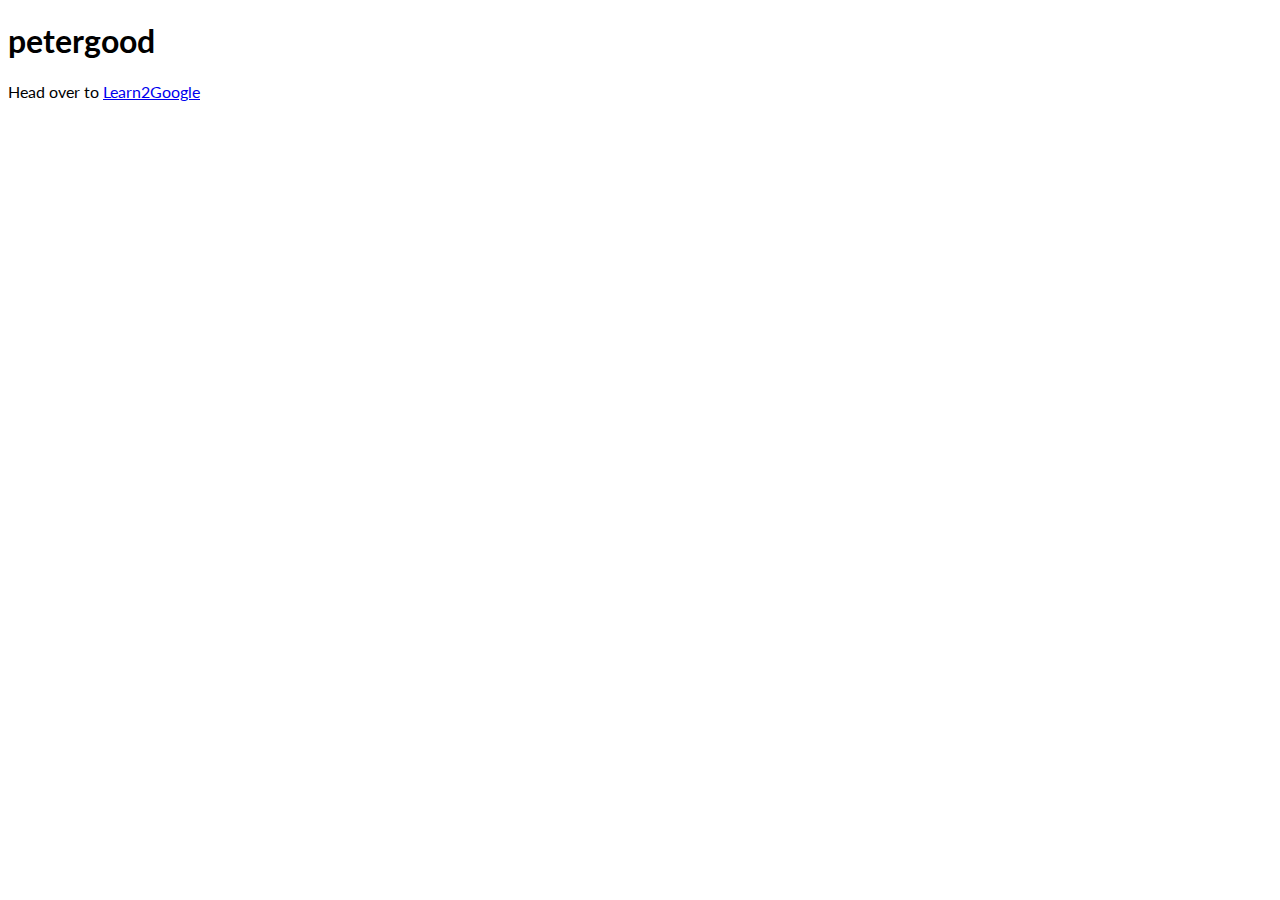
<file: index.html>
<!DOCTYPE html>
	<head>
		<title>PeterGood</title>
		<meta charset="utf-8">
		<link href='http://fonts.googleapis.com/css?family=Lato&subset=latin,latin-ext' rel='stylesheet' type='text/css'>
	</head>

	<body style="font-family: 'Lato', sans-serif;">
		<h1>petergood</h1>
		Head over to <a href="/learn2google">Learn2Google</a>
	</body>
</html>
</file>
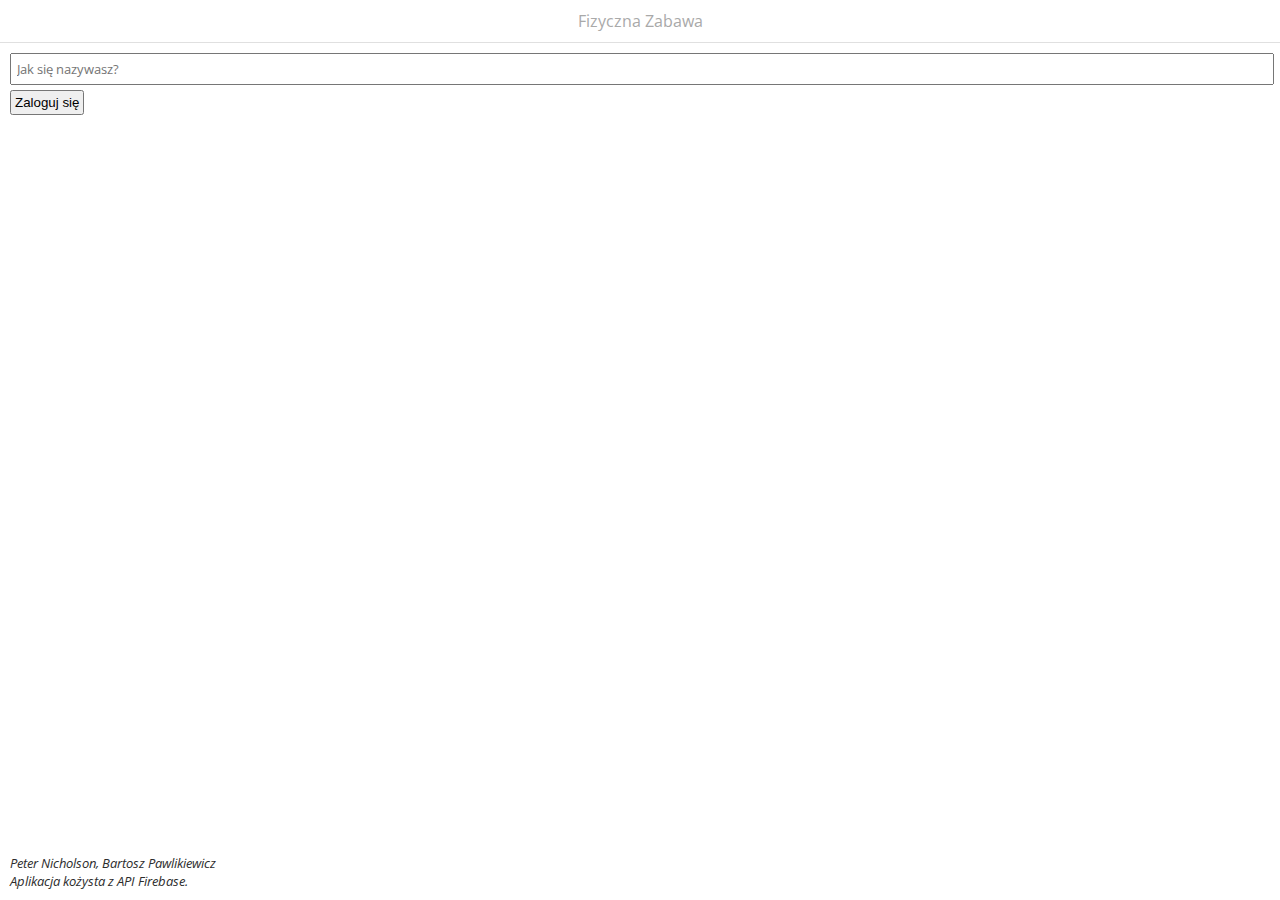
<file: gra/index.html>
<!DOCTYPE HTML>
	<head>
		<title>Gra planszowa</title>
		<meta charset="utf-8">
		<meta name="viewport" content="width=device-width, initial-scale=1">

		<script src="js/jquery.min.js"></script>
		<script src='https://cdn.firebase.com/js/client/2.0.4/firebase.js'></script>
		<script src="data/questions.js"></script>
		<script src="js/app.js"></script>
		<script src="js/input.js"></script>

		<link href='http://fonts.googleapis.com/css?family=Open+Sans' rel='stylesheet' type='text/css'>
		<link rel="stylesheet" href="css/main.css">
	</head>

	<body>
		<div id="header">Fizyczna Zabawa</div>

		<div id="login">
			<input id="username" placeholder="Jak się nazywasz?" />
			<button id="login-button">Zaloguj się</button>

			<div id="login-footer">
				Peter Nicholson, Bartosz Pawlikiewicz<br>
				Aplikacja kożysta z API Firebase.
			</div>
		</div>

		<div id="question-holder">
			<div class="question-title"></div>
			<div class="answer-holder"></div>
		</div>

		<div id="info">
			Czekaj na swoją kolejkę
		</div>
	</body>
</html>
</file>
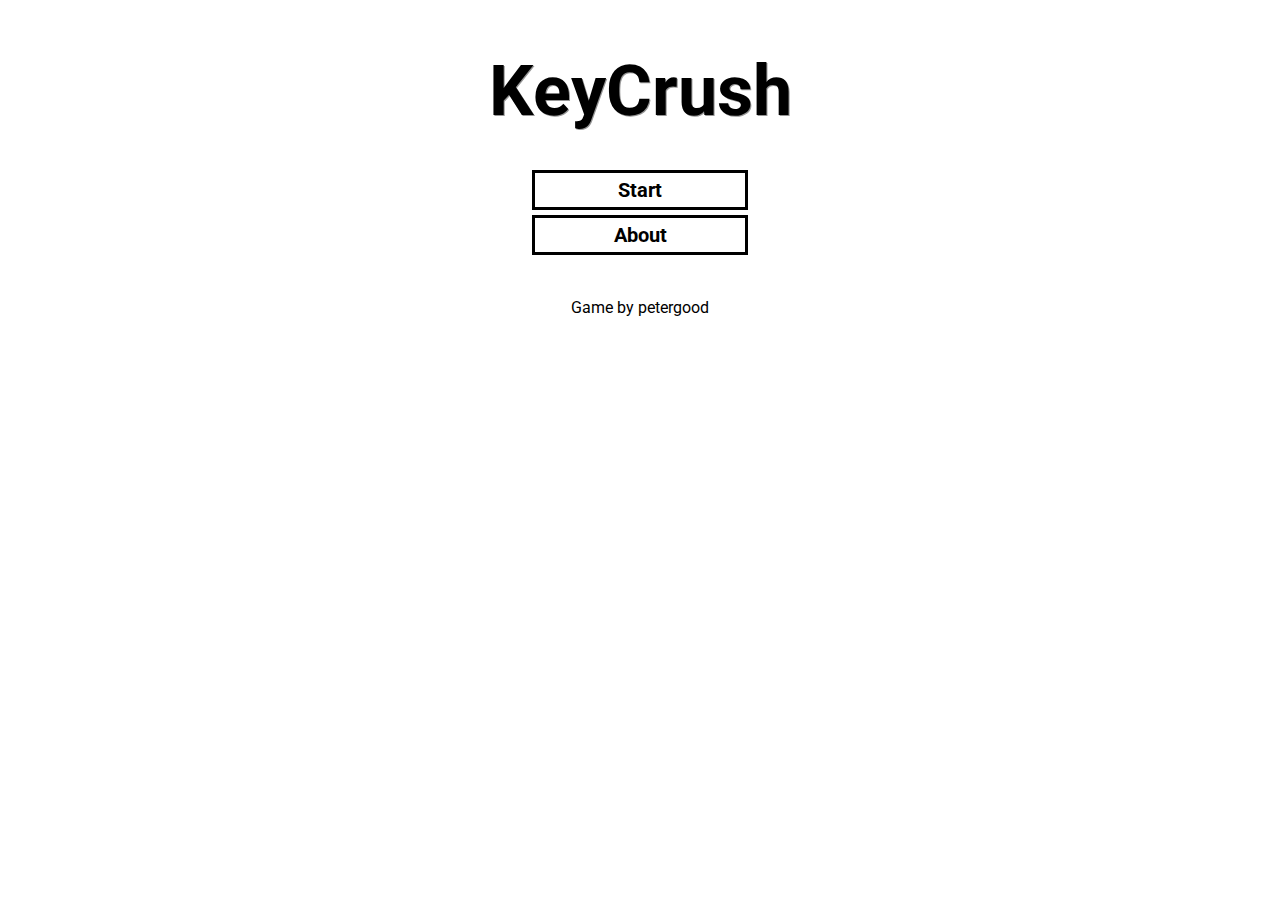
<file: keycrush/index.html>
<!DOCTYPE HTML>
	<head>
		<title>KeyCrush</title>
		<meta charset="utf-8">
		<link href='http://fonts.googleapis.com/css?family=Roboto' rel='stylesheet' type='text/css'>
		<link rel="stylesheet" href="css/style.css">
		<link rel="stylesheet" href="css/animations.css">
		<script src="js/jquery.min.js"></script>
		<script src="js/game.js"></script>
		<script src="js/event.js"></script>

		<script>
		  window.fbAsyncInit = function() {
		    FB.init({
		      appId      : '998070916887932',
		      xfbml      : true,
		      version    : 'v2.2'
		    });

		    function onLogin(response) {
			  if (response.status == 'connected') {
			    FB.api('/me?fields=first_name', function(data) {
			      var welcomeBlock = document.getElementById('welcome');
			      welcomeBlock.innerHTML = 'Hello, ' + data.first_name + '!';
			    });
			  }
			}

			FB.getLoginStatus(function(response) {
			  // Check login status on load, and if the user is
			  // already logged in, go directly to the welcome message.
			  if (response.status == 'connected') {
			    onLogin(response);
			  } else {
			    // Otherwise, show Login dialog first.
			    FB.login(function(response) {
			      onLogin(response);
			    }, {scope: 'user_friends, email'});
			  }
			});
		  };

		  (function(d, s, id){
		     var js, fjs = d.getElementsByTagName(s)[0];
		     if (d.getElementById(id)) {return;}
		     js = d.createElement(s); js.id = id;
		     js.src = "//connect.facebook.net/en_US/sdk.js";
		     fjs.parentNode.insertBefore(js, fjs);
		   }(document, 'script', 'facebook-jssdk'));
		</script>
	</head>

	<body>
		<div id="game" style="display: none">
			<div id="clock" style="position: fixed; font-size: 30px; font-weight: bold; left: 5px; top: 5px;">
				60
			</div>

			<div id="points" style="position: fixed; font-size: 30px; font-weight: bold; right: 5px; top: 5px;">
				0
			</div>

			<div class="grid-holder">
				<div class="box" x="1" y="3">
				</div>

				<div class="box" style="border-left: 0" x="2" y="3">
				</div>

				<div class="box" style="border-left: 0"  x="3" y="3">
				</div>

				<div class="box"  x="1" y="2">
				</div>

				<div class="box" style="border-left: 0"  x="2" y="2">
				</div>

				<div class="box" style="border-left: 0"  x="3" y="2">
				</div>

				<div class="box"  x="1" y="1">
				</div>

				<div class="box" style="border-left: 0"  x="2" y="1">
				</div>

				<div class="box" style="border-left: 0"  x="3" y="1">
				</div>
			</div>

			<div class="err-overlay">
				<div class="err-body">
					-10s
				</div>
			</div>

			<!--<div class="gameover-overlay">
				<div class="gameover-body animated infinite shake">
					Game Over!
				</div>
			</div>-->

			<div class="bottom-bar">
				<div style="width: 50%; margin: 0 auto;">
					<div style="width: calc(100% / 3); float: left; display: inline-block;">
						<div style="padding: 5px">
							<div class="key" id="q">Q</div>
						</div>
					</div>

					<div style="width: calc(100% / 3); float: left; display: inline-block;">
						<div style="padding: 5px">
							<div class="key" id="w">W</div>
						</div>
					</div>

					<div style="width: calc(100% / 3); float: left; display: inline-block;">
						<div style="padding: 5px">
							<div class="key" id="e">E</div>
						</div>
					</div>
				</div>
			</div>
		</div>

		<div class="gameover-menu">
			<div style="font-size: 50px; font-weight: bold; text-align: center;">Game Over!</div><br>
			You scored: <div style="display: inline-block" id="final-score"></div> points!<Br><br>

			<div class="button" id="restart">Play again</div>
			<div class="button" id="main-menu">Main menu</div>
		</div>

		<div id="menu">
			<div id="welcome" style="position: fixed; top: 5px; left: 5px; font-size: 12px;"></div>

			<div class="menu-container" id="main">
				<div style="font-size: 70px; font-weight: bold; text-shadow: 1px 1px 0px rgba(150, 150, 150, 1);">KeyCrush</div><br><br>

				<div class="button" id="start">Start</div>
				<div class="button" id="about">About</div><br><br>

				Game by petergood
			</div>

			<div class="menu-container" id="about-menu" style="display: none; font-size: 20px;">
				KeyCrush is a game all about speed. Press the key, which is under the black box. Only use these keys:<Br><br>

				<div class="key">Q</div>
				<div class="key">W</div>
				<div class="key">E</div><br><Br>

				You only have 60 seconds to pass as many black boxes as possible. For every mistake, you loose 10 seconds. Good luck!

				<br><br><br>

				<div class="button" id="back">Back</div>
			</div>
		</div>
	</body>
</html>
</file>
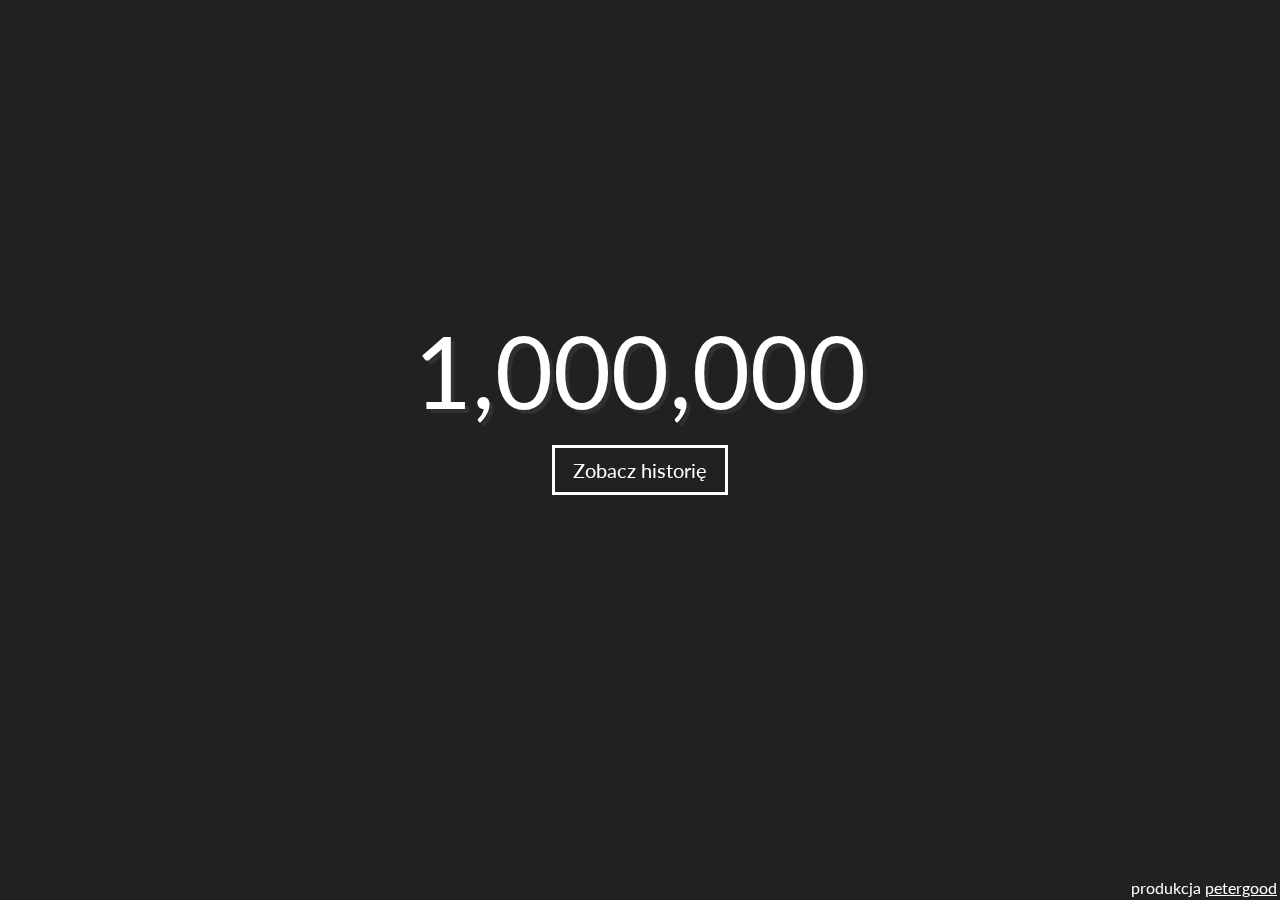
<file: mpc/index.html>
<!DOCTYPE HTML>
	<head>
		<title>1,000,000 - MPCForum.pl</title>
		<meta charset="utf-8">
		<link rel="stylesheet" type="text/css" href="css/style.css" media="screen" />
		<link href="http://maxcdn.bootstrapcdn.com/font-awesome/4.2.0/css/font-awesome.min.css" rel="stylesheet">
		<script src="js/jquery.min.js"></script>
		<script src="js/main.js"></script>
		<script>
		  (function(i,s,o,g,r,a,m){i['GoogleAnalyticsObject']=r;i[r]=i[r]||function(){
		  (i[r].q=i[r].q||[]).push(arguments)},i[r].l=1*new Date();a=s.createElement(o),
		  m=s.getElementsByTagName(o)[0];a.async=1;a.src=g;m.parentNode.insertBefore(a,m)
		  })(window,document,'script','//www.google-analytics.com/analytics.js','ga');

		  ga('create', 'UA-42478359-6', 'auto');
		  ga('send', 'pageview');

		</script>
	</head>

	<body>
		<div class="container-home" id="home">
			<div style="font-size: 100px; margin-top: 10px; text-shadow: 4px 4px 0px #303030" id="million">1,000,000</div>
			<div class="button" id="start">Zobacz historię</div>
		</div>

		<div class="container" id="history" style="display: none">
			<div style="font-size: 70px; margin-top: 10px; text-shadow: 4px 4px 0px #303030" id="million">1,000,000</div><br><br>

			<div target="http://mpcforum.pl" class="box" style="background: url('img/2014.PNG')"><div class="overlay"></div><div class="label">2014</div></div>
			<div target="http://web.archive.org/web/20120603145550/http://www.mpcforum.pl/" class="box" style="background: url('img/2012.PNG')"><div class="overlay"></div><div class="label">2012</div></div>
			<div target="http://web.archive.org/web/20110311190149/http://www.mpcforum.pl/" class="box" style="background: url('img/2011.PNG')"><div class="overlay"></div><div class="label">2011</div></div>
			<div target="http://web.archive.org/web/20100628204802/http://www.mpcforum.pl/" class="box" style="background: url('img/2010.PNG')"><div class="overlay"></div><div class="label">2010</div></div>
			<div target="http://web.archive.org/web/20080514000923/http://www.mpcforum.pl/" class="box" style="background: url('img/2008.PNG')"><div class="overlay"></div><div class="label">2008 (brak stylu CSS)</div></div>
			<div target="http://web.archive.org/web/20070704044529/http://www.mpcforum.pl/#" class="box" style="background: url('img/2007.PNG')"><div class="overlay"></div><div class="label">2007</div></div>
			<div target="http://web.archive.org/web/20061115003634/http://www.mpcforum.pl/" class="box" style="background: url('img/2006.PNG')"><div class="overlay"></div><div class="label">2006</div></div>

			<br>
			<div style="font-size: 70px; margin-top: 10px; text-shadow: 4px 4px 0px #303030; display: none" id="zero">0</div><br><br><br>
		</div>

		<div class="fotter">produkcja <a href="http://www.mpcforum.pl/user/986537-blegger/" target="_blank">petergood</a></div>

		<div class="overlay-page"></div>
		<div class="browser">
			<iframe></iframe>
			<div id="loading">
				<i class="fa fa-cog fa-spin"></i>
			</div>
		</div>
	</body>
</html>
</file>
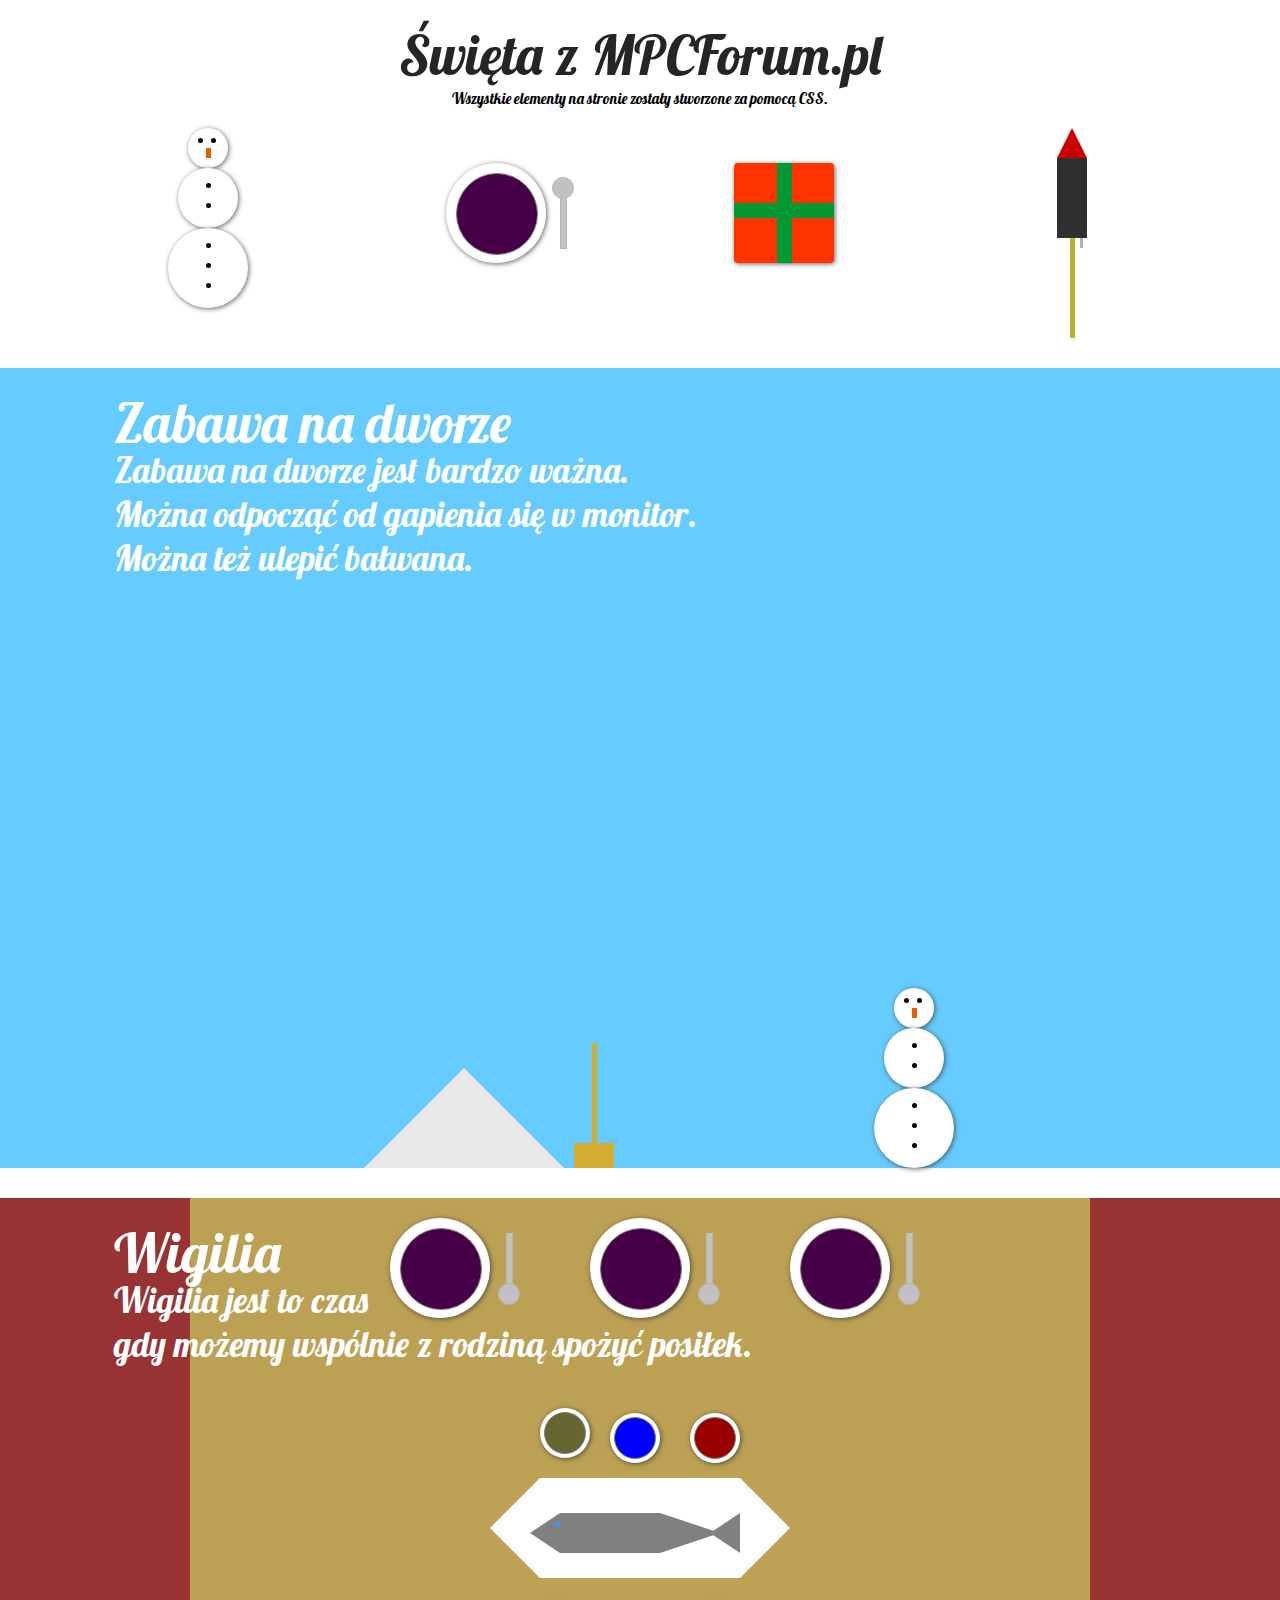
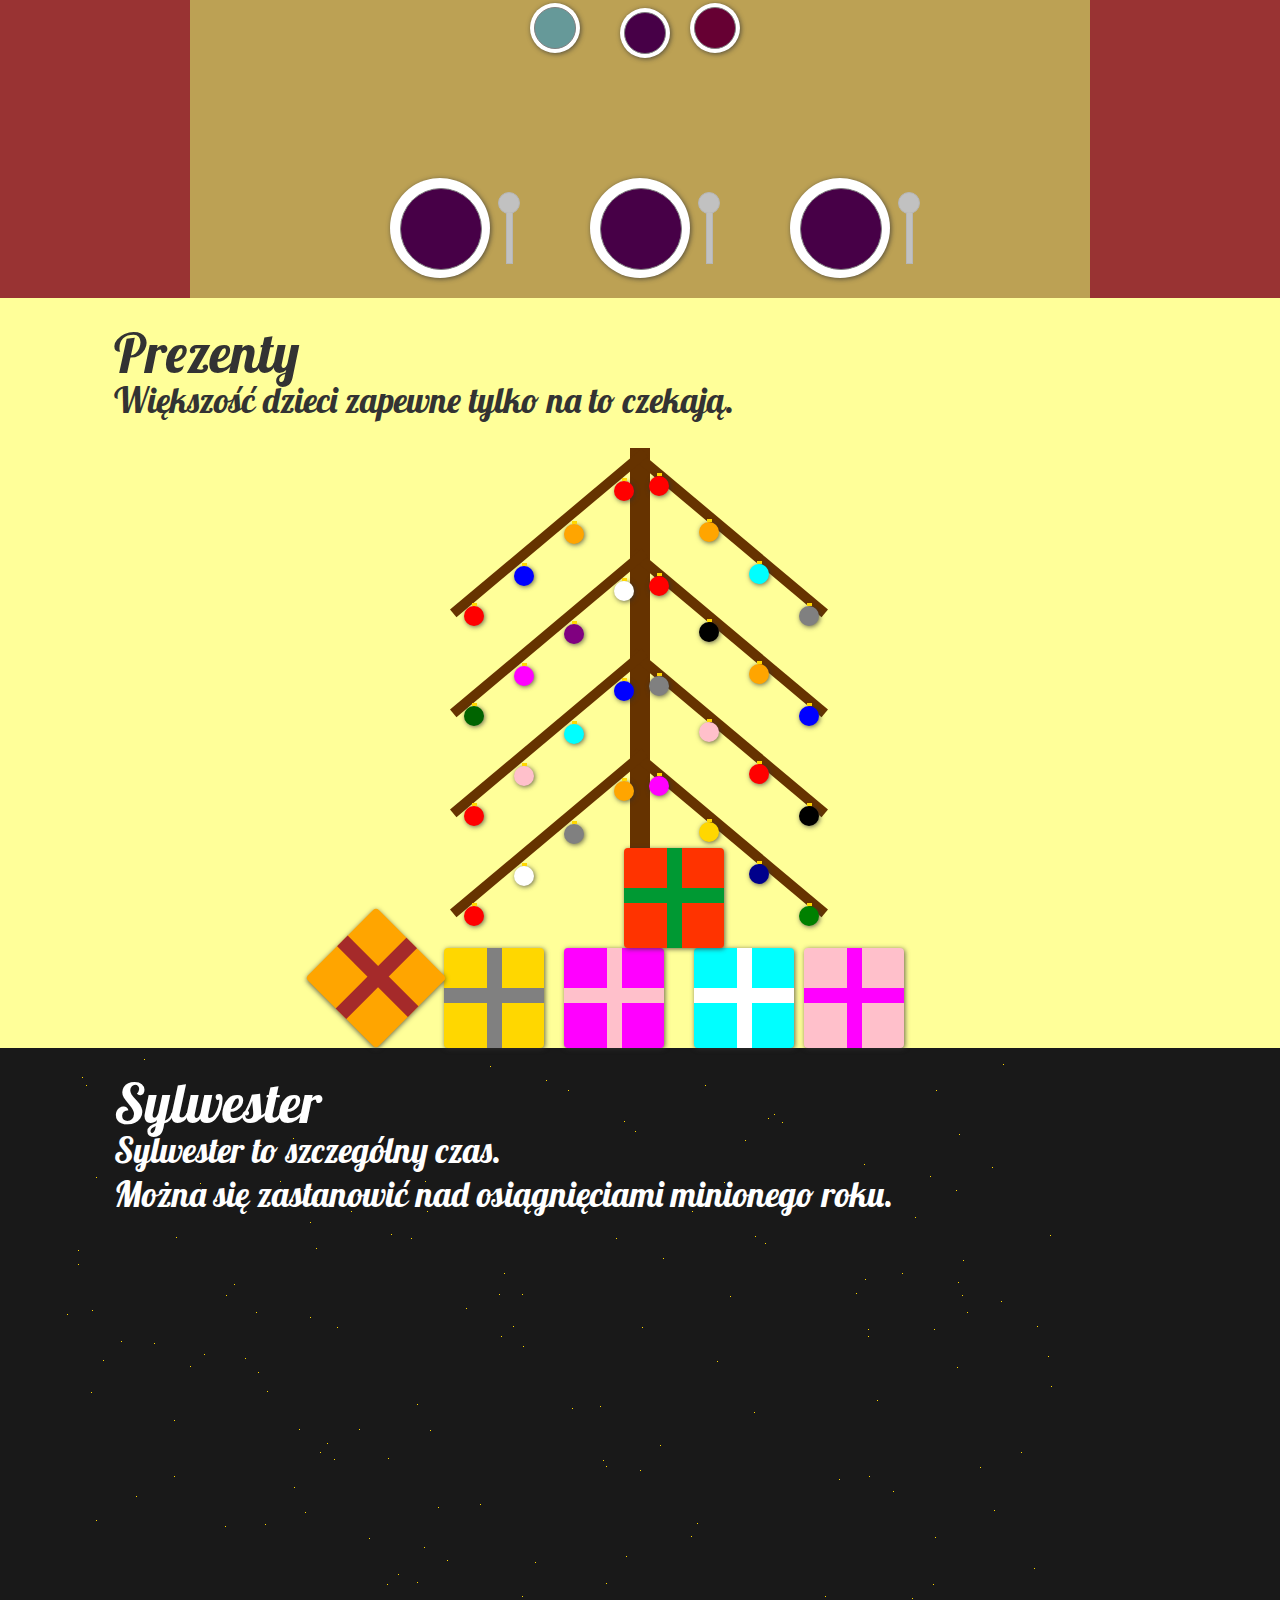
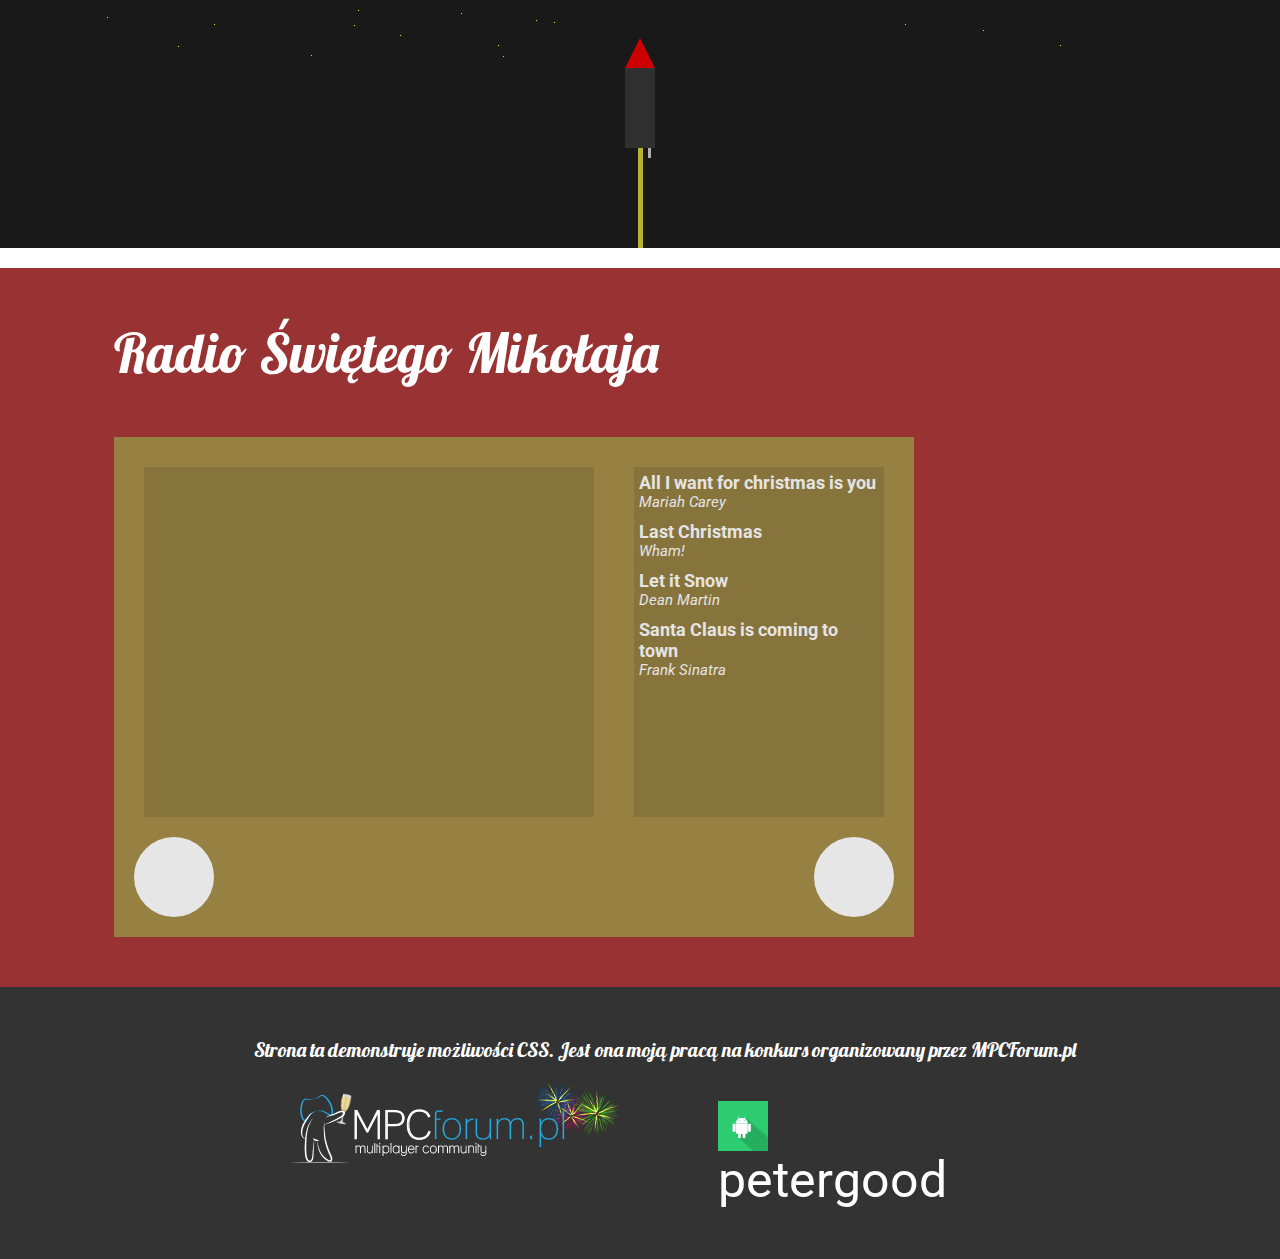
<file: mpc_christmas/index.html>
<!DOCTYPE HTML>
    <head>
        <title>Święta z MPCForum.pl!</title>
        <meta charset="utf-8">   
        <link href='http://fonts.googleapis.com/css?family=Roboto:100' rel='stylesheet' type='text/css'>
        <link href='http://fonts.googleapis.com/css?family=Lobster' rel='stylesheet' type='text/css'>
        <link href="css/style.css" rel="stylesheet">
        <link href="css/snowman.css" rel="stylesheet">
        <link href="css/bowl.css" rel="stylesheet">
        <link href="css/present.css" rel="stylesheet">
        <link href="css/firework.css" rel="stylesheet">
        <link href="css/snowman-scene.css" rel="stylesheet">
        <link href="css/soup-scene.css" rel="stylesheet">
        <link href="css/presents-scene.css" rel="stylesheet">
        <link href="css/firework-scene.css" rel="stylesheet">
        <link href="css/player.css" rel="stylesheet">
        <link href="css/sweet-alert.css" rel="stylesheet">
        
        <script src="js/jquery.min.js"></script>
        <script src="js/star_generator.js"></script>
        <script src="js/player.js"></script>
        <!-- DISABLED SWEET ALERT -->
        <!--<script src="js/sweet-alert.min.js"></script>-->
        <!--<script src="js/screen_checker.js"></script>-->
    </head>

    <body>
        <div class="title">Święta z MPCForum.pl</div>
        <div style="text-align: center; margin-bottom: 20px; font-size: 15px;font-family: 'Lobster', cursive;">Wszystkie elementy na stronie zostały stworzone za pomocą CSS.</div>
        
        <div class="container">
            <div class="block">
                <div class="ball ball3">
                    <div class="button" style="top: 10px; left: 10px; float: left;"></div>
                    <div class="button" style="top: 10px; left: 5px;"></div>
                    <div class="carrot"></div>
                </div>
                <!--<div class="twig-left"></div>
                <div class="twig-right"></div>-->
                <div class="ball ball2">
                    <div class="button" style="top: 15px;"></div>
                    <div class="button" style="top: 30px;"></div>
                </div>
                <div class="ball ball1">
                    <div class="button" style="top: 15px;"></div>
                    <div class="button" style="top: 30px;"></div>
                    <div class="button" style="top: 45px;"></div>
                </div>
            </div>
            
            <div class="block">
                <div class="spoon-holder">
                    <div class="spoon"></div>
                    <div class="handle"></div>
                </div>
                
                <div class="bowl">
                    <div class="soup"></div>
                </div>
            </div>
            
            <div class="block">
                <div class="present">
                    <div class="band-vertical"></div>
                    <div class="band-horizontal"></div>
                </div>
            </div>
            
            <div class="block">
                <div class="firework-holder">
                    <div class="top"></div>
                    <div class="firework"></div>
                    <div class="fuse"></div>
                    <div class="stick"></div>
                </div>
            </div>
            
            <div style="clear: both;"></div>
        </div>
        
        <div id="snowman-scene" class="container" style="margin-top: 30px; background-color: #66CCFF; width: 100%; min-width: 1152px; margin-bottom: 20px; height: 800px;">
            <div class="container">
                <div class="title-scene" style="margin-top: 20px;">Zabawa na dworze</div>
                <div class="content-scene" style="margin-top: 80px;">Zabawa na dworze jest bardzo ważna.<br> Można odpocząć od gapienia się w monitor.<br> Można też ulepić bałwana. </div>
                
                <!--<div class="bough"></div>
                
                <div class="bauble-holder" style="margin-top: 190px; margin-left: 160px;">
                    <div class="clip"></div>
                    <div class="bauble" style="background-color: magenta"></div>
                </div>
                
                <div class="bauble-holder" style="margin-top: 150px; margin-left: 400px;">
                    <div class="clip"></div>
                    <div class="bauble"></div>
                </div>
                
                <div class="bauble-holder" style="margin-top: 170px; margin-left: 280px;">
                    <div class="clip"></div>
                    <div class="bauble" style="background-color: green"></div>
                </div>
                
                <div class="bauble-holder" style="margin-top: 130px; margin-left: 510px;">
                    <div class="clip"></div>
                    <div class="bauble" style="background-color: blue"></div>
                </div>
                
                <div class="bauble-holder" style="margin-top: 110px; margin-left: 620px;">
                    <div class="clip"></div>
                    <div class="bauble" style="background-color: orange"></div>
                </div>
                
                <div class="bauble-holder" style="margin-top: 90px; margin-left: 730px;">
                    <div class="clip"></div>
                    <div class="bauble" style="background-color: pink"></div>
                </div>
                
                <div class="trunk">
                    <div class="hollow"></div>
                </div>-->
                
                <div class="snowman-holder">
                    <div class="ball ball3">
                        <div class="button" style="top: 10px; left: 10px; float: left;"></div>
                        <div class="button" style="top: 10px; left: 5px;"></div>
                        <div class="carrot"></div>
                    </div>
                    <!--<div class="twig-left"></div>
                    <div class="twig-right"></div>-->
                    <div class="ball ball2">
                        <div class="button" style="top: 15px;"></div>
                        <div class="button" style="top: 30px;"></div>
                    </div>
                    <div class="ball ball1">
                        <div class="button" style="top: 15px;"></div>
                        <div class="button" style="top: 30px;"></div>
                        <div class="button" style="top: 45px;"></div>
                    </div>
                </div>
                
                <div class="snow-drift"></div>
                
                <div class="spade-holder">
                    <div class="handle"></div>
                    <div class="spade"></div>
                </div>
                
                <div style="clear: both;"></div>
            </div>
        </div>
        
        <div id="soup-scene" class="container" style="margin-top: 30px; background-color: #993333; width: 100%; min-width: 1152px; margin-bottom: 0px;">
            <div class="container">
                <div class="title-scene" style="margin-top: 20px">Wigilia</div>
                <div class="content-scene" style="margin-top: 80px">Wigilia jest to czas<br> gdy możemy wspólnie z rodziną spożyć posiłek.</div>
                
                <div class="table">
                    <div class="fish-dish-holder">
                        <div class="dish-end-left"></div>
                        <div class="dish">
                            <div class="fish-holder">
                                <div class="eye"></div>
                                <div class="head"></div>
                                <div class="body"></div>
                                <div class="back"></div>
                                <div class="tail"></div>
                            </div>
                        </div>
                        <div class="dish-end-right"></div>
                    </div>
                    
                    <div class="small-bowl" style="margin-top: 210px; margin-left: 350px">
                        <div class="small-soup" style="background-color: #666633"></div>
                    </div>
                    
                    <div class="small-bowl" style="margin-top: 215px; margin-left: 420px">
                        <div class="small-soup" style="background-color: blue"></div>
                    </div>
                    
                    <div class="small-bowl" style="margin-top: 405px; margin-left: 500px">
                        <div class="small-soup" style="background-color: #660033"></div>
                    </div>
                    
                    
                    <div class="small-bowl" style="margin-top: 215px; margin-left: 500px">
                        <div class="small-soup" style="background-color: #990000"></div>
                    </div>
                    
                    <div class="small-bowl" style="margin-top: 410px; margin-left: 430px">
                        <div class="small-soup" style="background-color: "></div>
                    </div>
                    
                    <div class="small-bowl" style="margin-top: 405px; margin-left: 340px">
                        <div class="small-soup" style="background-color: #669999"></div>
                    </div>
                    
                    <div class="bowl-holder" style="top: 580px; left: 600px">
                        <div class="spoon-holder" style="margin: 0; position: relative; float: right; margin-top: 15px">
                            <div class="spoon"></div>
                            <div class="handle"></div>
                        </div>

                        <div class="bowl" style="margin: 0">
                            <div class="soup"></div>
                        </div>    
                    </div>
                    
                    <div class="bowl-holder" style="top: 480px; left: 400px">
                        <div class="spoon-holder" style="margin: 0; position: relative; float: right; margin-top: 15px">
                            <div class="spoon"></div>
                            <div class="handle"></div>
                        </div>

                        <div class="bowl" style="margin: 0">
                            <div class="soup"></div>
                        </div>    
                    </div>
                    
                    <div class="bowl-holder" style="top: 380px; left: 200px">
                        <div class="spoon-holder" style="margin: 0; position: relative; float: right; margin-top: 15px">
                            <div class="spoon"></div>
                            <div class="handle"></div>
                        </div>

                        <div class="bowl" style="margin: 0">
                            <div class="soup"></div>
                        </div>    
                    </div>
                    
                    <div class="bowl-holder" style="top: -280px; left: 600px">
                        <div class="spoon-holder" style="margin: 0; position: relative; float: right; margin-top: 15px">
                            <div class="handle"></div>
                            <div class="spoon"></div>
                        </div>

                        <div class="bowl" style="margin: 0">
                            <div class="soup"></div>
                        </div>    
                    </div>
                    
                    <div class="bowl-holder" style="top: -380px; left: 400px">
                        <div class="spoon-holder" style="margin: 0; position: relative; float: right; margin-top: 15px">
                            <div class="handle"></div>
                            <div class="spoon"></div>
                        </div>

                        <div class="bowl" style="margin: 0">
                            <div class="soup"></div>
                        </div>    
                    </div>
                    
                    <div class="bowl-holder" style="top: -480px; left: 200px">
                        <div class="spoon-holder" style="margin: 0; position: relative; float: right; margin-top: 15px">
                            <div class="handle"></div>
                            <div class="spoon"></div>
                        </div>

                        <div class="bowl" style="margin: 0">
                            <div class="soup"></div>
                        </div>    
                    </div>
                </div>
            </div>
        </div>
        
        <div id="presents-scene" class="container" style="margin-top: 0px; background-color: #FFFF99; width: 100%; min-width: 1152px; margin-bottom:0px;">
            <div class="container">
                
                <div class="title-scene" style="margin-top: 20px; color: #333333">Prezenty</div>
                <div class="content-scene" style="margin-top: 80px; color: #333333">Większość dzieci zapewne tylko na to czekają.</div>
                
                <div style="position: relative; height: 150px;"></div>
                
                <!--<div class="window">
                    <div class="divider-horizontal"></div>
                    <div class="divider-vertical"></div>
                </div>-->
                
                <!--<div class="window" style="left: 998px;">
                    <div class="divider-horizontal"></div>
                    <div class="divider-vertical"></div>
                </div>-->
                
                <div class="branch" style="margin-left: 540px; margin-top: 80px; transform: rotate(40deg)"></div>
                <div class="branch" style="margin-left: 540px; margin-top: 180px; transform: rotate(40deg)"></div>
                <div class="branch" style="margin-left: 540px; margin-top: 280px; transform: rotate(40deg)"></div>
                <div class="branch" style="margin-left: 540px; margin-top: 380px; transform: rotate(40deg)"></div>
                
                <div class="branch" style="margin-left: 360px; margin-top: 80px; transform: rotate(140deg)"></div>
                <div class="branch" style="margin-left: 360px; margin-top: 180px; transform: rotate(140deg)"></div>
                <div class="branch" style="margin-left: 360px; margin-top: 280px; transform: rotate(140deg)"></div>
                <div class="branch" style="margin-left: 360px; margin-top: 380px; transform: rotate(140deg)"></div>
                
                <!-- LEFT SIDE -->
                <div class="bauble-holder" style="margin-top: 155px; margin-left: 400px;">
                    <div class="clip"></div>
                    <div class="bauble"></div>
                </div>
                
                <div class="bauble-holder" style="margin-top: 115px; margin-left: 450px;">
                    <div class="clip"></div>
                    <div class="bauble" style="background-color: blue"></div>
                </div>
                
                <div class="bauble-holder" style="margin-top: 73px; margin-left: 500px;">
                    <div class="clip"></div>
                    <div class="bauble" style="background-color: orange"></div>
                </div>
                
                <div class="bauble-holder" style="margin-top: 30px; margin-left: 550px;">
                    <div class="clip"></div>
                    <div class="bauble" style="background-color: red"></div>
                </div>
                
                
                <div class="bauble-holder" style="margin-top: 255px; margin-left: 400px;">
                    <div class="clip"></div>
                    <div class="bauble" style="background-color: darkgreen"></div>
                </div>
                
                <div class="bauble-holder" style="margin-top: 215px; margin-left: 450px;">
                    <div class="clip"></div>
                    <div class="bauble" style="background-color: magenta"></div>
                </div>
                
                <div class="bauble-holder" style="margin-top: 173px; margin-left: 500px;">
                    <div class="clip"></div>
                    <div class="bauble" style="background-color: purple"></div>
                </div>
                
                <div class="bauble-holder" style="margin-top: 130px; margin-left: 550px;">
                    <div class="clip"></div>
                    <div class="bauble" style="background-color: white"></div>
                </div>
                
                
                <div class="bauble-holder" style="margin-top: 355px; margin-left: 400px;">
                    <div class="clip"></div>
                    <div class="bauble"></div>
                </div>
                
                <div class="bauble-holder" style="margin-top: 315px; margin-left: 450px;">
                    <div class="clip"></div>
                    <div class="bauble" style="background-color: pink"></div>
                </div>
                
                <div class="bauble-holder" style="margin-top: 273px; margin-left: 500px;">
                    <div class="clip"></div>
                    <div class="bauble" style="background-color: aqua"></div>
                </div>
                
                <div class="bauble-holder" style="margin-top: 230px; margin-left: 550px;">
                    <div class="clip"></div>
                    <div class="bauble" style="background-color: blue"></div>
                </div>
                
                
                <div class="bauble-holder" style="margin-top: 455px; margin-left: 400px;">
                    <div class="clip"></div>
                    <div class="bauble"></div>
                </div>
                
                <div class="bauble-holder" style="margin-top: 415px; margin-left: 450px;">
                    <div class="clip"></div>
                    <div class="bauble" style="background-color: white"></div>
                </div>
                
                <div class="bauble-holder" style="margin-top: 373px; margin-left: 500px;">
                    <div class="clip"></div>
                    <div class="bauble" style="background-color: gray"></div>
                </div>
                
                <div class="bauble-holder" style="margin-top: 330px; margin-left: 550px;">
                    <div class="clip"></div>
                    <div class="bauble" style="background-color: orange"></div>
                </div>
                
                
                <!-- RIGHT SIDE -->
                <div class="bauble-holder" style="margin-top: 25px; margin-left: 585px;">
                    <div class="clip"></div>
                    <div class="bauble"></div>
                </div>
                
                <div class="bauble-holder" style="margin-top: 71px; margin-left: 635px;">
                    <div class="clip"></div>
                    <div class="bauble" style="background-color: orange"></div>
                </div>
                
                <div class="bauble-holder" style="margin-top: 113px; margin-left: 685px;">
                    <div class="clip"></div>
                    <div class="bauble" style="background-color: aqua"></div>
                </div>
                
                <div class="bauble-holder" style="margin-top: 155px; margin-left: 735px;">
                    <div class="clip"></div>
                    <div class="bauble" style="background-color: grey"></div>
                </div>
                
                
                <div class="bauble-holder" style="margin-top: 125px; margin-left: 585px;">
                    <div class="clip"></div>
                    <div class="bauble"></div>
                </div>
                
                <div class="bauble-holder" style="margin-top: 171px; margin-left: 635px;">
                    <div class="clip"></div>
                    <div class="bauble" style="background-color: black"></div>
                </div>
                
                <div class="bauble-holder" style="margin-top: 213px; margin-left: 685px;">
                    <div class="clip"></div>
                    <div class="bauble" style="background-color: orange"></div>
                </div>
                
                <div class="bauble-holder" style="margin-top: 255px; margin-left: 735px;">
                    <div class="clip"></div>
                    <div class="bauble" style="background-color: blue"></div>
                </div>
                
                
                <div class="bauble-holder" style="margin-top: 225px; margin-left: 585px;">
                    <div class="clip"></div>
                    <div class="bauble" style="background-color: grey"></div>
                </div>
                
                <div class="bauble-holder" style="margin-top: 271px; margin-left: 635px;">
                    <div class="clip"></div>
                    <div class="bauble" style="background-color: pink"></div>
                </div>
                
                <div class="bauble-holder" style="margin-top: 313px; margin-left: 685px;">
                    <div class="clip"></div>
                    <div class="bauble" style="background-color: red"></div>
                </div>
                
                <div class="bauble-holder" style="margin-top: 355px; margin-left: 735px;">
                    <div class="clip"></div>
                    <div class="bauble" style="background-color: black"></div>
                </div>
                
                
                <div class="bauble-holder" style="margin-top: 325px; margin-left: 585px;">
                    <div class="clip"></div>
                    <div class="bauble" style="background-color: magenta"></div>
                </div>
                
                <div class="bauble-holder" style="margin-top: 371px; margin-left: 635px;">
                    <div class="clip"></div>
                    <div class="bauble" style="background-color: gold"></div>
                </div>
                
                <div class="bauble-holder" style="margin-top: 413px; margin-left: 685px;">
                    <div class="clip"></div>
                    <div class="bauble" style="background-color: darkblue"></div>
                </div>
                
                <div class="bauble-holder" style="margin-top: 455px; margin-left: 735px;">
                    <div class="clip"></div>
                    <div class="bauble" style="background-color: green"></div>
                </div>

                
                <div class="christmas-tree-trunk"></div>
                
                <div class="present" style="position: absolute; margin-top: -100px; margin-left: 500px; background-color: magenta">
                    <div class="band-vertical" style="background-color: pink"></div>
                    <div class="band-horizontal" style="background-color: pink"></div>
                </div>
                
                <div class="present" style="position: absolute; margin-top: -100px; margin-left: 380px; background-color: gold">
                    <div class="band-vertical" style="background-color: grey"></div>
                    <div class="band-horizontal" style="background-color: grey"></div>
                </div>
                
                <div class="present" style="position: absolute; margin-top: -100px; margin-left: 630px; background-color: aqua">
                    <div class="band-vertical" style="background-color: white"></div>
                    <div class="band-horizontal" style="background-color: white"></div>
                </div>
                
                <div class="present" style="position: absolute; margin-top: -120px; margin-left: 262px; transform: rotate(45deg); background-color: orange">
                    <div class="band-vertical" style="background-color: brown"></div>
                    <div class="band-horizontal" style="background-color: brown"></div>
                </div>
                
                <div class="present" style="position: absolute; margin-top: -200px; margin-left: 560px;">
                    <div class="band-vertical"></div>
                    <div class="band-horizontal"></div>
                </div>
                
                <div class="present" style="position: absolute; margin-top: -100px; margin-left: 740px; background-color: pink">
                    <div class="band-vertical" style="background-color: magenta"></div>
                    <div class="band-horizontal" style="background-color: magenta"></div>
                </div>
            </div>
        </div>
        
        <div id="firework-scene" class="container" style="margin-top: 0px; background-color: #191919; width: 100%; min-width: 1152px; margin-bottom: 20px; height: 800px;">
            <div class="container" id="star-container">
                <div class="title-scene" style="margin-top: 20px;">Sylwester</div>
                <div class="content-scene" style="margin-top: 80px">Sylwester to szczególny czas.<br> Można się zastanowić nad osiągnięciami minionego roku.</div>
                
                <div class="firework-holder" style="position: relative; top: 590px;">
                    <div class="top"></div>
                    <div class="firework"></div>
                    <div class="fuse" style="left: 432px"></div>
                    <div class="stick"></div>
                </div>
            </div>
        </div>
        
        <div id="player-scene" class="container" style="margin-top: 0px; background-color: #993333; width: 100%; min-width: 1152px; padding: 50px 0 50px 0">
            <div class="container">
                <div class="player-header">Radio Świętego Mikołaja</div>
                
                <div class="player">
                    <div class="panel" id="yt-holder" style="margin-left: 30px; width: 450px;">
                    </div>
                    
                    <div class="panel" style="margin-left: 520px; width: 250px; overflow: auto">
                        <div class="list-item" yt-id="yXQViqx6GMY">
                            <div style="padding: 5px;">
                                <div class="item-title">All I want for christmas is you</div>
                                <div class="item-artist">Mariah Carey</div>
                            </div>
                        </div>
                        
                        <div class="list-item" yt-id="E8gmARGvPlI">
                            <div style="padding: 5px;">
                                <div class="item-title">Last Christmas</div>
                                <div class="item-artist">Wham!</div>
                            </div>
                        </div>
                        
                        <div class="list-item" yt-id="mN7LW0Y00kE">
                            <div style="padding: 5px;">
                                <div class="item-title">Let it Snow</div>
                                <div class="item-artist">Dean Martin</div>
                            </div>
                        </div>
                        
                        <div class="list-item" yt-id="8GavVjuVko0">
                            <div style="padding: 5px;">
                                <div class="item-title">Santa Claus is coming to town</div>
                                <div class="item-artist">Frank Sinatra</div>
                            </div>
                        </div>
                    </div>
                    
                    <div class="knob" style="margin-left: 20px"></div>
                    <div class="knob" style="margin-left: 700px"></div>
                </div>
            </div>
        </div>
        
        <div id="footer" class="container" style="margin-top: 0px; background-color: #333333; width: 100%; min-width: 1152px; padding: 50px 0 50px 0">
            <div class="container">
                <div class="title-scene" style="font-size: 20px; position: relative; text-align: center">Strona ta demonstruje możliwości CSS. Jest ona moją pracą na konkurs organizowany przez MPCForum.pl</div><br>
                
                <div style="width: 720px; margin: 0 auto">
                    <div style="background: url(img/mpc.png); width: 338px; height: 96px; float: left; margin-right: 100px;"></div>

                    <div style="width: 50px; height: 50px; float: left; background: url(img/fs-android2.png); background-size: 50px 50px; margin-top: 20px; margin-right: 10px;"></div>
                    <div style="font-family: 'Roboto', sans-serif; color: white; font-size: 50px; padding-top: 7px">petergood</div>
                </div>
            </div>
        </div>
    </body>
</html>
</file>
<file: gra/css/main.css>
body, html {
	margin: 0;
	padding: 0;
	font-family: 'Open Sans', sans-serif;
	color: #2D2D2D;
}

#header {
	width: calc(100% - 20px);
	padding: 10px;
	text-align: center;
	color: darkgray;
	border-bottom: 1px solid #E0E0E0;
}

#login {
	padding: 10px;
}

#login #username {
	padding: 5px;
	width: calc(100% - 10px);
	font-family: 'Open Sans', sans-serif;
	margin-bottom: 5px;
}

#login #login-button {
	padding: 3px;
}

#login #login-footer {
	position: absolute;
	bottom: 10px;
	font-size: 13px;
	font-style: italic;
}

#question-holder {
	padding: 10px;
	display: none;
}

#question-holder .question-title {
	font-weight: bold;
	margin-bottom: 10px;
}

#question-holder .answer-holder .answer {
	padding: 8px;
}
#question-holder .answer-holder .answer:hover {
	background-color: #E0E0E0;
}
#question-holder .answer-holder .answer:active {
	background-color: #E0E0E0;
}

#question-holder .answer-holder .answer-input {
	padding: 5px;
	width: calc(100% - 10px);
	font-family: 'Open Sans', sans-serif;
	margin-bottom: 5px;
}

#info {
	text-align: center;
	color: #CACACA;
	padding-top: 50px;
	display: none;
}


/* CONTROLLER */

.user-container {
	padding: 10px;
	border-bottom: 1px solid #DBDBDB;
}

.user-container .username {
	float: left;
}

.user-container .score {
	float: right;
}

.button {
	padding: 10px;
	background-color: lightgray;
	display: inline-block;
	position: absolute;
	bottom: 10px;
	margin: 0 auto;
	text-align: center;
}

.winner {
	text-align: center;
	padding-top: 50px;
}
.winner .username {
	font-weight: bold;
}
/*body {
	background-color: #80CC99;
}*/
</file>
<file: keycrush/css/style.css>
body {
	margin: 0;
	padding: 0;
	font-family: 'Roboto', sans-serif;
	-webkit-touch-callout: none;
    -webkit-user-select: none;
    -khtml-user-select: none;
    -moz-user-select: none;
    -ms-user-select: none;
    user-select: none;
}

.bottom-bar {
	width: 100%;
	position: fixed;
	bottom: 0px;
	text-align: center;
	height: 40px;
}

.key {
	padding: 3px;
	color: white;
	background-color: black;
	display: inline-block;
	width: 20px;
	font-weight: bold;
	position: relative;	
}

.grid-holder {
	width: 50%;
	left: 50%;
	margin-left: -25%;
	height: calc(100% - 45px);
	position: absolute;
}

.box {
	width: calc(100% / 3 - 3px);
	height: calc(100% / 3);
	border: 1px solid #C6C6C6;
	float: left;
	border-top: 0px;
}

.err-overlay {
	position: fixed;
	width: 100%;
	height: 100%;
	background-color: #8F0000;
	z-index: 10;
	display: none;
}

.err-body {
	color: white;
	font-weight: bold;
	font-size: 50px;
	width: 100px;
	height: 100px;
	position: relative;
	left: 50%;
	top: 50%;
	margin-left: -50px;
	margin-top: -50px;
}

/*.gameover-overlay {
	position: fixed;
	width: 100%;
	height: 100%;
	background-color: #8F0000;
	z-index: 10;
	display: none;
}

.gameover-body {
	color: white;
	font-weight: bold;
	font-size: 50px;
	width: 300px;
	height: 100px;
	position: relative;
	left: 50%;
	top: 50%;
	margin-left: -150px;
	margin-top: -50px;
	text-align: center;
}*/

.gameover-menu {
	width: 50%;
	margin: 0 auto;
	margin-top: 50px;
	text-align: center;
	font-size: 25px;
	display: none;
}

.button {
	font-weight: bold;
	font-size: 20px;
	padding: 5px;
	border: 3px solid black;
	width: 200px;
	margin: 0 auto;
	cursor: pointer;
	margin-bottom: 5px;
}
.button:hover {
	background-color: black;
	color: white;
}
.button:active {
	position: relative;
	top: 2px;
}

.menu-container {
	width: 50%;
	margin: 0 auto;
	text-align: center;
	margin-top: 50px;
}
</file>
<file: mpc/css/style.css>
@import url(http://fonts.googleapis.com/css?family=Lato:300);

body {
	margin: 0;
	padding: 0;
	background-color: #212121;
	color: white;
}

.fotter {
	font-family: 'Lato', sans-serif;
	position: fixed;
	bottom: 3px;
	right: 3px;
}
.fotter a {
	color: white;
}
.fotter a:hover {
	color: gold;
	position: relative;
	top: -3px;
}

.container-home {
	text-align: center;
	width: 500px;
	height: 220px;
	position: fixed;
	left: 50%;
	top: 50%;
	margin-left: -250px;
	margin-top: -150px;
	font-family: 'Lato', sans-serif;
}
.container-home .button {
	border: 3px solid white;
	font-size: 20px;
	padding: 10px;
	width: 150px;
	margin: 0 auto;
	margin-top: 15px;
	cursor: pointer;
}
.container-home .button:hover {
	border-color: #009933;
	color: #009933;
}

.container {
	width: 80%;
	margin: 0 auto;
	text-align: center;
	font-family: 'Lato', sans-serif;
}

.box {
	width: 500px;
	height: 350px;
	background-color: #262626;
	margin: 0 auto;
	margin-bottom: 30px;
	border: 3px solid #1E1E1E;
	-webkit-box-shadow: 6px 6px 0px 0px #1A1A1A;
	-moz-box-shadow:    6px 6px 0px 0px #1A1A1A;
	box-shadow:         6px 6px 0px 0px #1A1A1A;
	position: relative;
	cursor: pointer;
}
.box .label {
	position: absolute;
	bottom: 0px;
	padding: 4px;
	background-color: #1E1E1E;
	color: #DCDCDC;
}
.box .overlay {
    background-color: rgb(0, 0, 0);
    background-color: rgba(0, 0, 0, 0.5);
    filter:progid:DXImageTransform.Microsoft.gradient(startColorstr=#99000000, endColorstr=#99000000);
    -ms-filter: "progid:DXImageTransform.Microsoft.gradient(startColorstr=#99000000, endColorstr=#99000000)";
    width: 500px;
    height: 350px;
}

.browser {
	position: fixed;
	width: 80%;
	height: 70%;
	background-color: #262626;
	top: 50%;
	left: 50%;
	margin-left: -40%;
	margin-top: -30%;
	display: none;
}
.browser iframe {
	width: 100%;
	height: 100%;
	outline: 0;
	border: 0;
	display: none;
}
.browser #loading {
	font-size: 100px;
	color: white;
	position: absolute;
	width: 100px;
	height: 100px;
	left: 50%;
	top: 50%;
	margin-top: -50px;
	margin-left: -50px;
}

.overlay-page {
	background-color: rgb(0, 0, 0);
    background-color: rgba(0, 0, 0, 0.5);
    filter:progid:DXImageTransform.Microsoft.gradient(startColorstr=#99000000, endColorstr=#99000000);
    -ms-filter: "progid:DXImageTransform.Microsoft.gradient(startColorstr=#99000000, endColorstr=#99000000)";
    width: 100%;
    height: 100%;
    position: fixed;
    top: 0px;
    display: none;
}
</file>
<file: mpc_christmas/css/style.css>
html, body {
    padding: 0;
    margin: 0;
    width: 100%;
    height: 100%;
}

.title {
    margin-top: 20px;
    font-family: 'Lobster', cursive;
    text-align: center;
    font-size: 55px;
    color: #252525;
}

.title-scene {
    position: absolute; 
    color: white;
    font-family: 'Lobster', cursive;
    font-size: 55px;
    z-index: 999;
    margin-left: 50px;
}

.content-scene {
    position: absolute; 
    color: white;
    font-family: 'Lobster', cursive;
    font-size: 35px;
    z-index: 999;
    margin-left: 50px;
}

.container {
    width: 1152px;
    margin: 0 auto;    
    font-family: 'Roboto', sans-serif;
}

.container .block {
    width: calc(100% / 4);
    float: left;
    margin: 0;
}
</file>
<file: mpc_christmas/css/snowman.css>
.ball {
    -webkit-box-shadow: 1px 1px 5px 0px rgba(50, 50, 50, 0.75);
    -moz-box-shadow:    1px 1px 5px 0px rgba(50, 50, 50, 0.75);
    box-shadow:         1px 1px 5px 0px rgba(50, 50, 50, 0.75);
    border-radius: 100%;
    margin: 0 auto;
    background-color: white;
}

.ball1 {
    width: 80px;
    height: 80px;
}

.ball2 {
    width: 60px;
    height: 60px;
}

.ball3 {
    width: 40px;
    height: 40px;
}

/* twigs disabled */
.twig-left {
    width: 50px;
    height: 5px;
    background-color: #993300;
    transform: rotate(30deg);
    position: absolute;
    left: 135px;
}

/* twigs disabled */
.twig-right {
    width: 50px;
    height: 5px;
    background-color: #993900;
    transform: rotate(30deg);
    position: absolute;
    left: 232px;
    margin-top: 50px;
}

.ball .button {
    width: 5px;
    height: 5px;
    border-radius: 100%;
    background-color: black;
    margin: 0 auto;
    position: relative;
}

.ball .carrot {
    width: 5px;
    height: 10px;
    background-color: #E65C00;
    position: relative;
    margin: 0 auto;
    top: 15px;
}
</file>
<file: mpc_christmas/css/present.css>
.present {
    width: 100px;
    height: 100px;
    background-color: #FF3300;
    margin: 0 auto;
    margin-top: 35px;
    border-radius: 4px;
    
    -webkit-box-shadow: 1px 1px 5px 0px rgba(50, 50, 50, 0.75);
    -moz-box-shadow:    1px 1px 5px 0px rgba(50, 50, 50, 0.75);
    box-shadow:         1px 1px 5px 0px rgba(50, 50, 50, 0.75);
}

.band-vertical {
    width: 15px;
    height: 100px;
    background-color: #009933;
    margin: 0 auto;
}

.band-horizontal {
    width: 100px;
    height: 15px;
    background-color: #009933;
    position: absolute;
    margin-top: -60px;
}
</file>
<file: mpc_christmas/css/firework.css>
.firework-holder {
    margin: 0 auto;
}

.firework {
    width: 30px;
    height: 80px;
    background-color: #303030;
    margin: 0 auto;
}

.stick {
    width: 5px;
    height: 100px;
    background-color: #B5B533;
    margin: 0 auto;
}

.top {
    width: 0;
    height: 0;
    border-style: solid;
    border-width: 0 15px 30px 15px;
    border-color: transparent transparent #CC0000 transparent;
    margin: 0 auto;
}

.fuse {
    width: 3px;
    height: 10px;
    background-color: #B2B2B2;
    position: absolute;
    margin-left: 152px;
}
</file>
<file: mpc_christmas/css/snowman-scene.css>
.trunk {
    width: 100px;
    height: 800px;
    background-color: #663300;
    -webkit-box-shadow: 1px 1px 5px 0px rgba(50, 50, 50, 0.75);
    -moz-box-shadow:    1px 1px 5px 0px rgba(50, 50, 50, 0.75);
    box-shadow:         1px 1px 5px 0px rgba(50, 50, 50, 0.75);
    z-index: 1;
    position: relative;
    float: left;
}

.bough {
    width: 800px;
    height: 70px;
    background-color: #663300;
    position: absolute;
    margin-top: 80px;
    transform: rotate(-10deg);
    -webkit-box-shadow: 1px 1px 5px 0px rgba(50, 50, 50, 0.75);
    -moz-box-shadow:    1px 1px 5px 0px rgba(50, 50, 50, 0.75);
    box-shadow:         1px 1px 5px 0px rgba(50, 50, 50, 0.75);
}

.hollow {
    width: 40px;
    height: 45px;
    background-color: #191919;
    border-radius: 100%;
    position: relative;
    top: 500px;
    margin: 0 auto;
}

.snowman-holder {
    position: relative;
    top: 620px;
    width: 300px;
    left: 700px;
}

.bauble-holder {
    position: absolute;
}

.bauble-holder .bauble {
    width: 20px;
    height: 20px;
    background-color: red; /* default, change by override */
    border-radius: 100%;
    z-index: 2;
    position: relative;
    
    -webkit-box-shadow: 1px 1px 5px 0px rgba(50, 50, 50, 0.75);
    -moz-box-shadow:    1px 1px 5px 0px rgba(50, 50, 50, 0.75);
    box-shadow:         1px 1px 5px 0px rgba(50, 50, 50, 0.75);
}

.bauble-holder .clip {
    position: relative;
    width: 5px;
    height: 3px;
    background-color: gold;
    z-index: 3;
    margin: 0 auto;
}

.snow-drift {
    width: 0;
    height: 0;
    border-style: solid;
    border-width: 0 100px 100px 100px;
    border-color: transparent transparent #E8E8E8 transparent;
    position: relative;
    top: 520px;
    left: 300px;
}

.spade-holder {
    position: relative;
    width: 40px;
    left: 510px;
    top: 395px;
}

.spade-holder .spade {
    width: 40px;
    height: 25px;
    background-color: #D6AD33;
}

.spade-holder .handle {
    width: 5px;
    height: 100px;
    background-color: #D6AD33;
    margin: 0 auto;
}
</file>
<file: mpc_christmas/css/soup-scene.css>
.table {
    width: 900px;
    height: 700px;
    background-color: #BCA154;
    margin: 0 auto;
}

.fish-dish-holder {
    width: 300px;
    height: 100px;
    position: absolute;
    margin-left: 300px;
    margin-top: 280px;
}

.fish-dish-holder .dish {
    width: 200px;
    height: 100px;
    background-color: white;
    float: left;
}

.fish-dish-holder .dish-end-left {
    width: 0;
    height: 0;
    border-style: solid;
    border-width: 50px 50px 50px 0;
    border-color: transparent white transparent transparent;
    float: left;
}

.fish-dish-holder .dish-end-right {
    width: 0;
    height: 0;
    border-style: solid;
    border-width: 50px 0 50px 50px;
    border-color: transparent transparent transparent white;
    float: right;
}

.fish-holder {
    position: relative;
    margin: 0 auto;
    width: 210px;
    margin-top: 30px;
    margin-left: -10px;
}

.fish-holder .head {
    width: 0;
    height: 0;
    border-style: solid;
    border-width: 20px 30px 20px 0;
    border-color: transparent #808080 transparent transparent;  
    float: left;
}

.fish-holder .body {
    width: 100px;
    height: 40px;
    background-color: #808080;
    float: left;
}

.fish-holder .back {
    width: 0;
    height: 0;
    border-style: solid;
    border-width: 20px 0 20px 60px;
    border-color: transparent transparent transparent #808080;
    float: left;
}

.fish-holder .tail {
    width: 0;
    height: 0;
    border-style: solid;
    border-width: 20px 30px 20px 0;
    border-color: transparent #808080 transparent transparent;  
    float: left;
    margin-left: -10px;
}

.fish-holder .eye {
    width: 5px;
    height: 5px;
    border-radius: 100%;
    background-color: #3399FF;
    position: relative;
    top: 14px;
    left: 25px;
}
</file>
<file: mpc_christmas/css/presents-scene.css>
.christmas-tree-trunk {
    width: 20px;
    height: 600px;
    background-color: #663300;
    margin: 0 auto;
    top: 50px;
}

.window {
    width: 200px;
    height: 300px;
    background-color: #191919;
    border: 5px solid #855C33;
    position: absolute;
}

.window .divider-vertical {
    width: 5px;
    height: 300px;
    background-color: #855C33;
    margin: 0 auto;
}

.window .divider-horizontal {
    width: 200px;
    height: 5px;
    background-color: #855C33;
    position: absolute;
    margin-top: 150px;
}

.branch {
    width: 250px;
    height: 10px;
    background-color: #663300;
    position: absolute;
}
</file>
<file: mpc_christmas/css/firework-scene.css>
.star {
    width: 1px;
    height: 1px;
    position: absolute;
    background-color: gold;
}
</file>
<file: mpc_christmas/css/player.css>
.player-header {
    font-family: 'Lobster', cursive;
    font-size: 55px;
    margin-bottom: 50px;
    color: white;
    margin-left: 50px;
}

.player {
    width: 800px;
    height: 500px;
    background-color: #968143;
    margin-left: 50px;
}

.player .knob {
    width: 80px;
    height: 80px;
    background-color: #E6E6E6;
    border-radius: 100%;
    position: absolute;
    margin-top: 400px;
}

.player .panel {
    width: 300px;
    height: 350px;
    background-color: #87743C;
    position: absolute;
    margin-top: 30px;
}

.player .panel iframe {
    width: 100%;
    height: 100%;
    border: 0;
    outline: 0;
}

.player .panel .list-item {
    width: 100%;
    color: #E5E4E4;
}

.player .panel .list-item:hover {
    background-color: #938250;
    cursor: pointer;
}

.player .panel .list-item .item-title {
    font-weight: bold;
    font-size: 18px;
}
.player .panel .list-item .item-artist {
    font-style: italic;
    font-size: 15px;
}

/* NOT USED */
.player .panel .loader {
    text-align: center;
    margin-top: 150px;
    color: #453B1E;
}
</file>
<file: mpc_christmas/css/sweet-alert.css>
@import url(//fonts.googleapis.com/css?family=Open+Sans:400,600,700,300);
.sweet-overlay {
  background-color: rgba(0, 0, 0, 0.4);
  position: fixed;
  left: 0;
  right: 0;
  top: 0;
  bottom: 0;
  display: none;
  z-index: 1000; }

.sweet-alert {
  background-color: white;
  font-family: 'Open Sans', sans-serif;
  width: 478px;
  padding: 17px;
  border-radius: 5px;
  text-align: center;
  position: fixed;
  left: 50%;
  top: 50%;
  margin-left: -256px;
  margin-top: -200px;
  overflow: hidden;
  display: none;
  z-index: 2000; }
  @media all and (max-width: 540px) {
    .sweet-alert {
      width: auto;
      margin-left: 0;
      margin-right: 0;
      left: 15px;
      right: 15px; } }
  .sweet-alert h2 {
    color: #575757;
    font-size: 30px;
    text-align: center;
    font-weight: 600;
    text-transform: none;
    position: relative;
    margin: 25px 0;
    padding: 0;
    line-height: 40px;
    display: block; }
  .sweet-alert p {
    color: #797979;
    font-size: 16px;
    text-align: center;
    font-weight: 300;
    position: relative;
    text-align: inherit;
    float: none;
    margin: 0;
    padding: 0;
    line-height: normal; }
  .sweet-alert button {
    background-color: #AEDEF4;
    color: white;
    border: none;
    box-shadow: none;
    font-size: 17px;
    font-weight: 500;
    border-radius: 5px;
    padding: 10px 32px;
    margin: 26px 5px 0 5px;
    cursor: pointer; }
    .sweet-alert button:focus {
      outline: none;
      box-shadow: 0 0 2px rgba(128, 179, 235, 0.5), inset 0 0 0 1px rgba(0, 0, 0, 0.05); }
    .sweet-alert button:hover {
      background-color: #a1d9f2; }
    .sweet-alert button:active {
      background-color: #81ccee; }
    .sweet-alert button.cancel {
      background-color: #D0D0D0; }
      .sweet-alert button.cancel:hover {
        background-color: #c8c8c8; }
      .sweet-alert button.cancel:active {
        background-color: #b6b6b6; }
      .sweet-alert button.cancel:focus {
        box-shadow: rgba(197, 205, 211, 0.8) 0px 0px 2px, rgba(0, 0, 0, 0.0470588) 0px 0px 0px 1px inset !important; }
    .sweet-alert button::-moz-focus-inner {
      border: 0; }
  .sweet-alert[data-has-cancel-button=false] button {
    box-shadow: none !important; }
  .sweet-alert .icon {
    width: 80px;
    height: 80px;
    border: 4px solid gray;
    border-radius: 50%;
    margin: 20px auto;
    padding: 0;
    position: relative;
    box-sizing: content-box; }
    .sweet-alert .icon.error {
      border-color: #F27474; }
      .sweet-alert .icon.error .x-mark {
        position: relative;
        display: block; }
      .sweet-alert .icon.error .line {
        position: absolute;
        height: 5px;
        width: 47px;
        background-color: #F27474;
        display: block;
        top: 37px;
        border-radius: 2px; }
        .sweet-alert .icon.error .line.left {
          -webkit-transform: rotate(45deg);
          transform: rotate(45deg);
          left: 17px; }
        .sweet-alert .icon.error .line.right {
          -webkit-transform: rotate(-45deg);
          transform: rotate(-45deg);
          right: 16px; }
    .sweet-alert .icon.warning {
      border-color: #F8BB86; }
      .sweet-alert .icon.warning .body {
        position: absolute;
        width: 5px;
        height: 47px;
        left: 50%;
        top: 10px;
        border-radius: 2px;
        margin-left: -2px;
        background-color: #F8BB86; }
      .sweet-alert .icon.warning .dot {
        position: absolute;
        width: 7px;
        height: 7px;
        border-radius: 50%;
        margin-left: -3px;
        left: 50%;
        bottom: 10px;
        background-color: #F8BB86; }
    .sweet-alert .icon.info {
      border-color: #C9DAE1; }
      .sweet-alert .icon.info::before {
        content: "";
        position: absolute;
        width: 5px;
        height: 29px;
        left: 50%;
        bottom: 17px;
        border-radius: 2px;
        margin-left: -2px;
        background-color: #C9DAE1; }
      .sweet-alert .icon.info::after {
        content: "";
        position: absolute;
        width: 7px;
        height: 7px;
        border-radius: 50%;
        margin-left: -3px;
        top: 19px;
        background-color: #C9DAE1; }
    .sweet-alert .icon.success {
      border-color: #A5DC86; }
      .sweet-alert .icon.success::before, .sweet-alert .icon.success::after {
        content: '';
        border-radius: 50%;
        position: absolute;
        width: 60px;
        height: 120px;
        background: white;
        -webkit-transform: rotate(45deg);
        transform: rotate(45deg); }
      .sweet-alert .icon.success::before {
        border-radius: 120px 0 0 120px;
        top: -7px;
        left: -33px;
        -webkit-transform: rotate(-45deg);
        transform: rotate(-45deg);
        -webkit-transform-origin: 60px 60px;
        transform-origin: 60px 60px; }
      .sweet-alert .icon.success::after {
        border-radius: 0 120px 120px 0;
        top: -11px;
        left: 30px;
        -webkit-transform: rotate(-45deg);
        transform: rotate(-45deg);
        -webkit-transform-origin: 0px 60px;
        transform-origin: 0px 60px; }
      .sweet-alert .icon.success .placeholder {
        width: 80px;
        height: 80px;
        border: 4px solid rgba(165, 220, 134, 0.2);
        border-radius: 50%;
        box-sizing: content-box;
        position: absolute;
        left: -4px;
        top: -4px;
        z-index: 2; }
      .sweet-alert .icon.success .fix {
        width: 5px;
        height: 90px;
        background-color: white;
        position: absolute;
        left: 28px;
        top: 8px;
        z-index: 1;
        -webkit-transform: rotate(-45deg);
        transform: rotate(-45deg); }
      .sweet-alert .icon.success .line {
        height: 5px;
        background-color: #A5DC86;
        display: block;
        border-radius: 2px;
        position: absolute;
        z-index: 2; }
        .sweet-alert .icon.success .line.tip {
          width: 25px;
          left: 14px;
          top: 46px;
          -webkit-transform: rotate(45deg);
          transform: rotate(45deg); }
        .sweet-alert .icon.success .line.long {
          width: 47px;
          right: 8px;
          top: 38px;
          -webkit-transform: rotate(-45deg);
          transform: rotate(-45deg); }
    .sweet-alert .icon.custom {
      background-size: contain;
      border-radius: 0;
      border: none;
      background-position: center center;
      background-repeat: no-repeat; }

/*
 * Animations
 */
@-webkit-keyframes showSweetAlert {
  0% {
    transform: scale(0.7);
    -webkit-transform: scale(0.7); }
  45% {
    transform: scale(1.05);
    -webkit-transform: scale(1.05); }
  80% {
    transform: scale(0.95);
    -webkit-tranform: scale(0.95); }
  100% {
    transform: scale(1);
    -webkit-transform: scale(1); } }
@-moz-keyframes showSweetAlert {
  0% {
    transform: scale(0.7);
    -webkit-transform: scale(0.7); }
  45% {
    transform: scale(1.05);
    -webkit-transform: scale(1.05); }
  80% {
    transform: scale(0.95);
    -webkit-tranform: scale(0.95); }
  100% {
    transform: scale(1);
    -webkit-transform: scale(1); } }
@keyframes showSweetAlert {
  0% {
    transform: scale(0.7);
    -webkit-transform: scale(0.7); }
  45% {
    transform: scale(1.05);
    -webkit-transform: scale(1.05); }
  80% {
    transform: scale(0.95);
    -webkit-tranform: scale(0.95); }
  100% {
    transform: scale(1);
    -webkit-transform: scale(1); } }
@-webkit-keyframes hideSweetAlert {
  0% {
    transform: scale(1);
    -webkit-transform: scale(1); }
  100% {
    transform: scale(0.5);
    -webkit-transform: scale(0.5); } }
@-moz-keyframes hideSweetAlert {
  0% {
    transform: scale(1);
    -webkit-transform: scale(1); }
  100% {
    transform: scale(0.5);
    -webkit-transform: scale(0.5); } }
@keyframes hideSweetAlert {
  0% {
    transform: scale(1);
    -webkit-transform: scale(1); }
  100% {
    transform: scale(0.5);
    -webkit-transform: scale(0.5); } }
.showSweetAlert {
  -webkit-animation: showSweetAlert 0.3s;
  -moz-animation: showSweetAlert 0.3s;
  animation: showSweetAlert 0.3s; }

.hideSweetAlert {
  -webkit-animation: hideSweetAlert 0.2s;
  -moz-animation: hideSweetAlert 0.2s;
  animation: hideSweetAlert 0.2s; }

@-webkit-keyframes animateSuccessTip {
  0% {
    width: 0;
    left: 1px;
    top: 19px; }
  54% {
    width: 0;
    left: 1px;
    top: 19px; }
  70% {
    width: 50px;
    left: -8px;
    top: 37px; }
  84% {
    width: 17px;
    left: 21px;
    top: 48px; }
  100% {
    width: 25px;
    left: 14px;
    top: 45px; } }
@-moz-keyframes animateSuccessTip {
  0% {
    width: 0;
    left: 1px;
    top: 19px; }
  54% {
    width: 0;
    left: 1px;
    top: 19px; }
  70% {
    width: 50px;
    left: -8px;
    top: 37px; }
  84% {
    width: 17px;
    left: 21px;
    top: 48px; }
  100% {
    width: 25px;
    left: 14px;
    top: 45px; } }
@keyframes animateSuccessTip {
  0% {
    width: 0;
    left: 1px;
    top: 19px; }
  54% {
    width: 0;
    left: 1px;
    top: 19px; }
  70% {
    width: 50px;
    left: -8px;
    top: 37px; }
  84% {
    width: 17px;
    left: 21px;
    top: 48px; }
  100% {
    width: 25px;
    left: 14px;
    top: 45px; } }
@-webkit-keyframes animateSuccessLong {
  0% {
    width: 0;
    right: 46px;
    top: 54px; }
  65% {
    width: 0;
    right: 46px;
    top: 54px; }
  84% {
    width: 55px;
    right: 0px;
    top: 35px; }
  100% {
    width: 47px;
    right: 8px;
    top: 38px; } }
@-moz-keyframes animateSuccessLong {
  0% {
    width: 0;
    right: 46px;
    top: 54px; }
  65% {
    width: 0;
    right: 46px;
    top: 54px; }
  84% {
    width: 55px;
    right: 0px;
    top: 35px; }
  100% {
    width: 47px;
    right: 8px;
    top: 38px; } }
@keyframes animateSuccessLong {
  0% {
    width: 0;
    right: 46px;
    top: 54px; }
  65% {
    width: 0;
    right: 46px;
    top: 54px; }
  84% {
    width: 55px;
    right: 0px;
    top: 35px; }
  100% {
    width: 47px;
    right: 8px;
    top: 38px; } }
@-webkit-keyframes rotatePlaceholder {
  0% {
    transform: rotate(-45deg);
    -webkit-transform: rotate(-45deg); }
  5% {
    transform: rotate(-45deg);
    -webkit-transform: rotate(-45deg); }
  12% {
    transform: rotate(-405deg);
    -webkit-transform: rotate(-405deg); }
  100% {
    transform: rotate(-405deg);
    -webkit-transform: rotate(-405deg); } }
@-moz-keyframes rotatePlaceholder {
  0% {
    transform: rotate(-45deg);
    -webkit-transform: rotate(-45deg); }
  5% {
    transform: rotate(-45deg);
    -webkit-transform: rotate(-45deg); }
  12% {
    transform: rotate(-405deg);
    -webkit-transform: rotate(-405deg); }
  100% {
    transform: rotate(-405deg);
    -webkit-transform: rotate(-405deg); } }
@keyframes rotatePlaceholder {
  0% {
    transform: rotate(-45deg);
    -webkit-transform: rotate(-45deg); }
  5% {
    transform: rotate(-45deg);
    -webkit-transform: rotate(-45deg); }
  12% {
    transform: rotate(-405deg);
    -webkit-transform: rotate(-405deg); }
  100% {
    transform: rotate(-405deg);
    -webkit-transform: rotate(-405deg); } }
.animateSuccessTip {
  -webkit-animation: animateSuccessTip 0.75s;
  -moz-animation: animateSuccessTip 0.75s;
  animation: animateSuccessTip 0.75s; }

.animateSuccessLong {
  -webkit-animation: animateSuccessLong 0.75s;
  -moz-animation: animateSuccessLong 0.75s;
  animation: animateSuccessLong 0.75s; }

.icon.success.animate::after {
  -webkit-animation: rotatePlaceholder 4.25s ease-in;
  -moz-animation: rotatePlaceholder 4.25s ease-in;
  animation: rotatePlaceholder 4.25s ease-in; }

@-webkit-keyframes animateErrorIcon {
  0% {
    transform: rotateX(100deg);
    -webkit-transform: rotateX(100deg);
    opacity: 0; }
  100% {
    transform: rotateX(0deg);
    -webkit-transform: rotateX(0deg);
    opacity: 1; } }
@-moz-keyframes animateErrorIcon {
  0% {
    transform: rotateX(100deg);
    -webkit-transform: rotateX(100deg);
    opacity: 0; }
  100% {
    transform: rotateX(0deg);
    -webkit-transform: rotateX(0deg);
    opacity: 1; } }
@keyframes animateErrorIcon {
  0% {
    transform: rotateX(100deg);
    -webkit-transform: rotateX(100deg);
    opacity: 0; }
  100% {
    transform: rotateX(0deg);
    -webkit-transform: rotateX(0deg);
    opacity: 1; } }
.animateErrorIcon {
  -webkit-animation: animateErrorIcon 0.5s;
  -moz-animation: animateErrorIcon 0.5s;
  animation: animateErrorIcon 0.5s; }

@-webkit-keyframes animateXMark {
  0% {
    transform: scale(0.4);
    -webkit-transform: scale(0.4);
    margin-top: 26px;
    opacity: 0; }
  50% {
    transform: scale(0.4);
    -webkit-transform: scale(0.4);
    margin-top: 26px;
    opacity: 0; }
  80% {
    transform: scale(1.15);
    -webkit-transform: scale(1.15);
    margin-top: -6px; }
  100% {
    transform: scale(1);
    -webkit-transform: scale(1);
    margin-top: 0;
    opacity: 1; } }
@-moz-keyframes animateXMark {
  0% {
    transform: scale(0.4);
    -webkit-transform: scale(0.4);
    margin-top: 26px;
    opacity: 0; }
  50% {
    transform: scale(0.4);
    -webkit-transform: scale(0.4);
    margin-top: 26px;
    opacity: 0; }
  80% {
    transform: scale(1.15);
    -webkit-transform: scale(1.15);
    margin-top: -6px; }
  100% {
    transform: scale(1);
    -webkit-transform: scale(1);
    margin-top: 0;
    opacity: 1; } }
@keyframes animateXMark {
  0% {
    transform: scale(0.4);
    -webkit-transform: scale(0.4);
    margin-top: 26px;
    opacity: 0; }
  50% {
    transform: scale(0.4);
    -webkit-transform: scale(0.4);
    margin-top: 26px;
    opacity: 0; }
  80% {
    transform: scale(1.15);
    -webkit-transform: scale(1.15);
    margin-top: -6px; }
  100% {
    transform: scale(1);
    -webkit-transform: scale(1);
    margin-top: 0;
    opacity: 1; } }
.animateXMark {
  -webkit-animation: animateXMark 0.5s;
  -moz-animation: animateXMark 0.5s;
  animation: animateXMark 0.5s; }

@-webkit-keyframes pulseWarning {
  0% {
    border-color: #F8D486; }
  100% {
    border-color: #F8BB86; } }
@-moz-keyframes pulseWarning {
  0% {
    border-color: #F8D486; }
  100% {
    border-color: #F8BB86; } }
@keyframes pulseWarning {
  0% {
    border-color: #F8D486; }
  100% {
    border-color: #F8BB86; } }
.pulseWarning {
  -webkit-animation: pulseWarning 0.75s infinite alternate;
  -moz-animation: pulseWarning 0.75s infinite alternate;
  animation: pulseWarning 0.75s infinite alternate; }

@-webkit-keyframes pulseWarningIns {
  0% {
    background-color: #F8D486; }
  100% {
    background-color: #F8BB86; } }
@-moz-keyframes pulseWarningIns {
  0% {
    background-color: #F8D486; }
  100% {
    background-color: #F8BB86; } }
@keyframes pulseWarningIns {
  0% {
    background-color: #F8D486; }
  100% {
    background-color: #F8BB86; } }
.pulseWarningIns {
  -webkit-animation: pulseWarningIns 0.75s infinite alternate;
  -moz-animation: pulseWarningIns 0.75s infinite alternate;
  animation: pulseWarningIns 0.75s infinite alternate; }
</file>
<file: mpc_christmas/css/bowl.css>
/* for bowl scene */
.bowl-holder {
    width: 130px;
    position: relative;
}

.bowl {
    width: 100px;
    height: 100px;
    border-radius: 100%;
    -webkit-box-shadow: 1px 1px 5px 0px rgba(50, 50, 50, 0.75);
    -moz-box-shadow:    1px 1px 5px 0px rgba(50, 50, 50, 0.75);
    box-shadow:         1px 1px 5px 0px rgba(50, 50, 50, 0.75);
    margin: 0 auto;
    margin-top: 35px;
    background-color: white;
}

.soup {
    width: 80px;
    height: 80px;
    border-radius: 100%;
    background-color: #470047;
    position: absolute;
    margin-top: 10px;
    margin-left: 10px;
    border: 1px solid gray;
}

.spoon-holder {
    position: absolute;
    margin-left: 200px;
    margin-top: 50px;
}

.spoon-holder .spoon {
    background-color: #C1C1C1;
    width: 20px;
    height: 20px;
    border-radius: 100%;
    margin: 0 auto;
    margin-bottom: -1px;
    margin-top: -1px;
    border: 1px solid #b6b6b6;
}

.spoon-holder .handle {
    width: 5px;
    height: 50px;
    background-color: #C1C1C1;
    margin: 0 auto;
    border: 1px solid #b6b6b6;
    border-top: 0;
}

.small-bowl {
    width: 50px;
    height: 50px;
    border-radius: 100%;
    -webkit-box-shadow: 1px 1px 5px 0px rgba(50, 50, 50, 0.75);
    -moz-box-shadow:    1px 1px 5px 0px rgba(50, 50, 50, 0.75);
    box-shadow:         1px 1px 5px 0px rgba(50, 50, 50, 0.75);
    margin: 0 auto;
    margin-top: 35px;
    background-color: white;
    position: absolute;
    z-index: 3;
}

.small-soup {
    width: 40px;
    height: 40px;
    border-radius: 100%;
    background-color: #470047;
    position: absolute;
    margin-top: 4px;
    margin-left: 4px;
    border: 1px solid gray;
}
</file>
